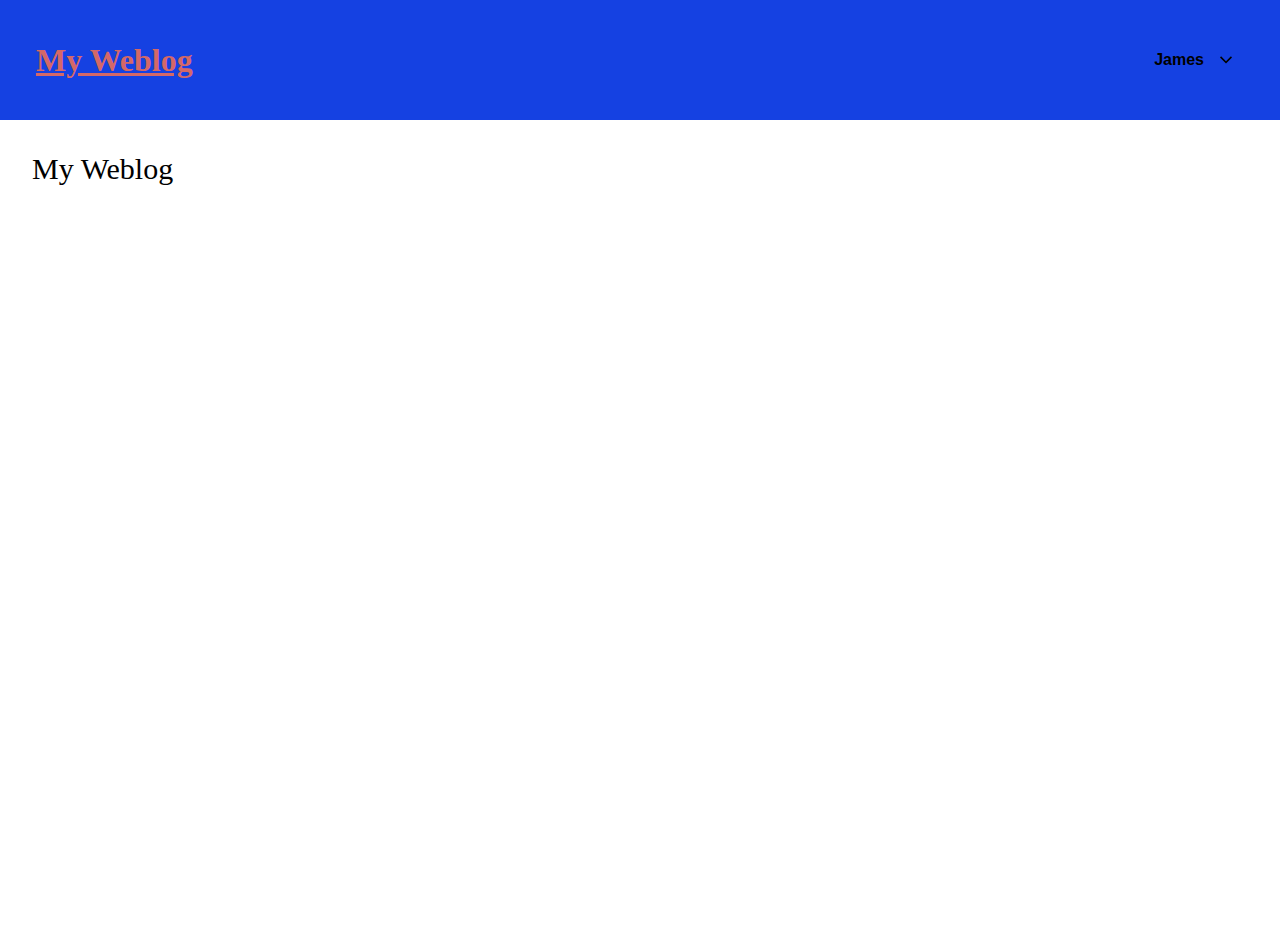
<file: index.html>
<!DOCTYPE html>
<html lang="en">

<head>
    <meta charset="UTF-8">
    <meta http-equiv="X-UA-Compatible" content="IE=edge">
    <meta name="viewport" content="width=device-width, initial-scale=1.0">
    <link rel="stylesheet" href="./design/header.css">
    <link rel="preconnect" href="https://fonts.googleapis.com">
    <link rel="preconnect" href="https://fonts.gstatic.com" crossorigin>
    <link
        href="https://fonts.googleapis.com/css2?family=Poppins:ital,wght@0,100;0,200;0,300;0,400;0,500;0,600;0,700;0,800;0,900;1,100;1,200;1,300;1,400;1,500;1,600;1,700;1,800;1,900&display=swap"
        rel="stylesheet">
    <link rel="stylesheet" href="./design/index.css">
    <title>Redlock</title>
</head>

<body>
    <header>
        <h1>My Weblog</h1>
        <button></button>
    </header>

    <main>
        <h2>My Weblog</h2>

    </main>

    <script type="module" src="./scripts/index.js"></script>
    <script type="module" src="./scripts/header.js"></script>
</body>

</html>
</file>
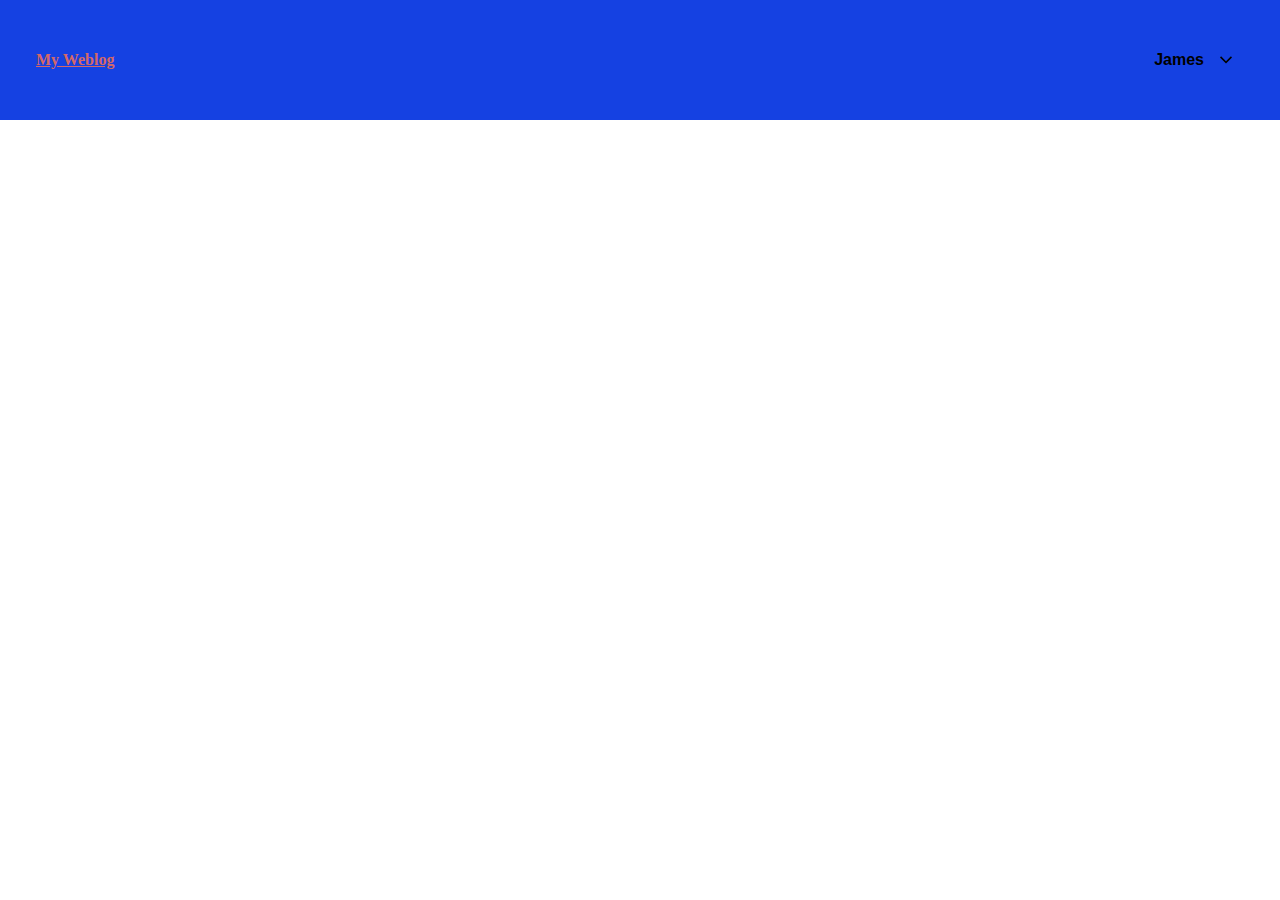
<file: blog.html>
<!DOCTYPE html>
<html lang="en">

<head>
    <meta charset="UTF-8">
    <meta http-equiv="X-UA-Compatible" content="IE=edge">
    <meta name="viewport" content="width=device-width, initial-scale=1.0">
    <link rel="stylesheet" href="./design/header.css">
    <link rel="preconnect" href="https://fonts.googleapis.com">
    <link rel="preconnect" href="https://fonts.gstatic.com" crossorigin>

    <link
        href="https://fonts.googleapis.com/css2?family=Poppins:ital,wght@0,100;0,200;0,300;0,400;0,500;0,600;0,700;0,800;0,900;1,100;1,200;1,300;1,400;1,500;1,600;1,700;1,800;1,900&display=swap"
        rel="stylesheet">
    <link rel="stylesheet" href="./design/blog.css">
    <title>Redlock</title>
</head>

<body>
    <header>
        <a href="index.html">My Weblog</a>
        <button></button>
    </header>

    <main>

    </main>

    <script type="module" src="./scripts/blog.js"></script>
    <script type="module" src="./scripts/header.js"></script>
</body>


</html>
</file>
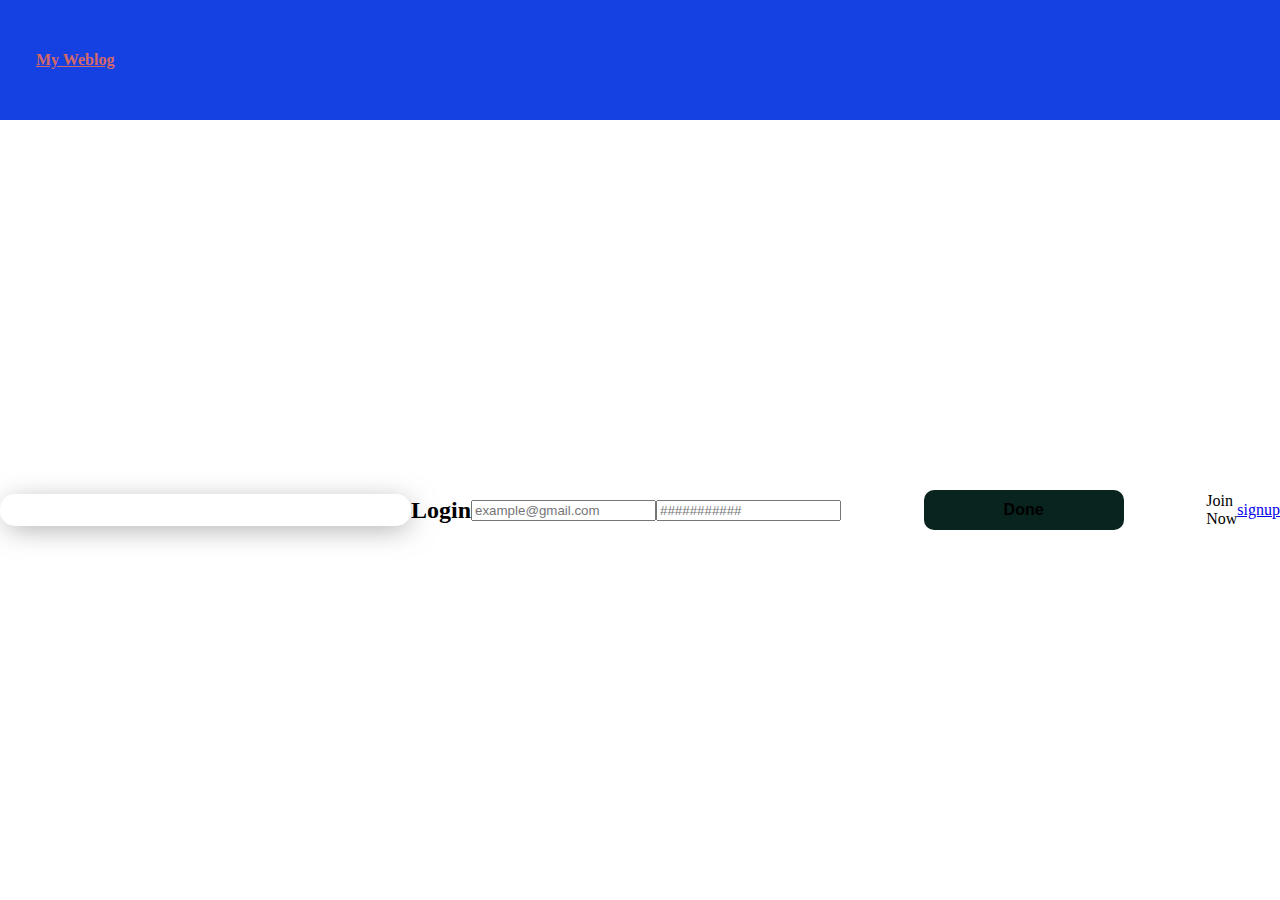
<file: login.html>
<!DOCTYPE html>
<html lang="en">

<head>
    <meta charset="UTF-8">
    <meta http-equiv="X-UA-Compatible" content="IE=edge">
    <meta name="viewport" content="width=device-width, initial-scale=1.0">
    <link rel="stylesheet" href="./design/header.css">
    <link rel="preconnect" href="https://fonts.googleapis.com">
    <link rel="preconnect" href="https://fonts.gstatic.com" crossorigin>
    <link
        href="https://fonts.googleapis.com/css2?family=Poppins:ital,wght@0,100;0,200;0,300;0,400;0,500;0,600;0,700;0,800;0,900;1,100;1,200;1,300;1,400;1,500;1,600;1,700;1,800;1,900&display=swap"
        rel="stylesheet">
    <link rel="stylesheet" href="./design/auth.css">
    <title>Login</title>
</head>

<body>
    <header>
        <a href="index.html">My Weblog</a>
        <button></button>
    </header>

    <main>
        <form class="card"></form>
        <h2>Login</h2>

        <div>
            <label Email></label>
            <input type="email" placeholder="example@gmail.com">
        </div>

        <div>
            <label Passcode></label>
            <input type="Passcode" placeholder="###########">
        </div>

        <div class="btn">
            <button class="submit">Done</button>
        </div>
        <p class="" message></p>
        <p>Join Now</p> <a href="signup.html">signup</a>
    </main>

    <script src="./scripts/login.js"></script>
</body>

</html>
</file>
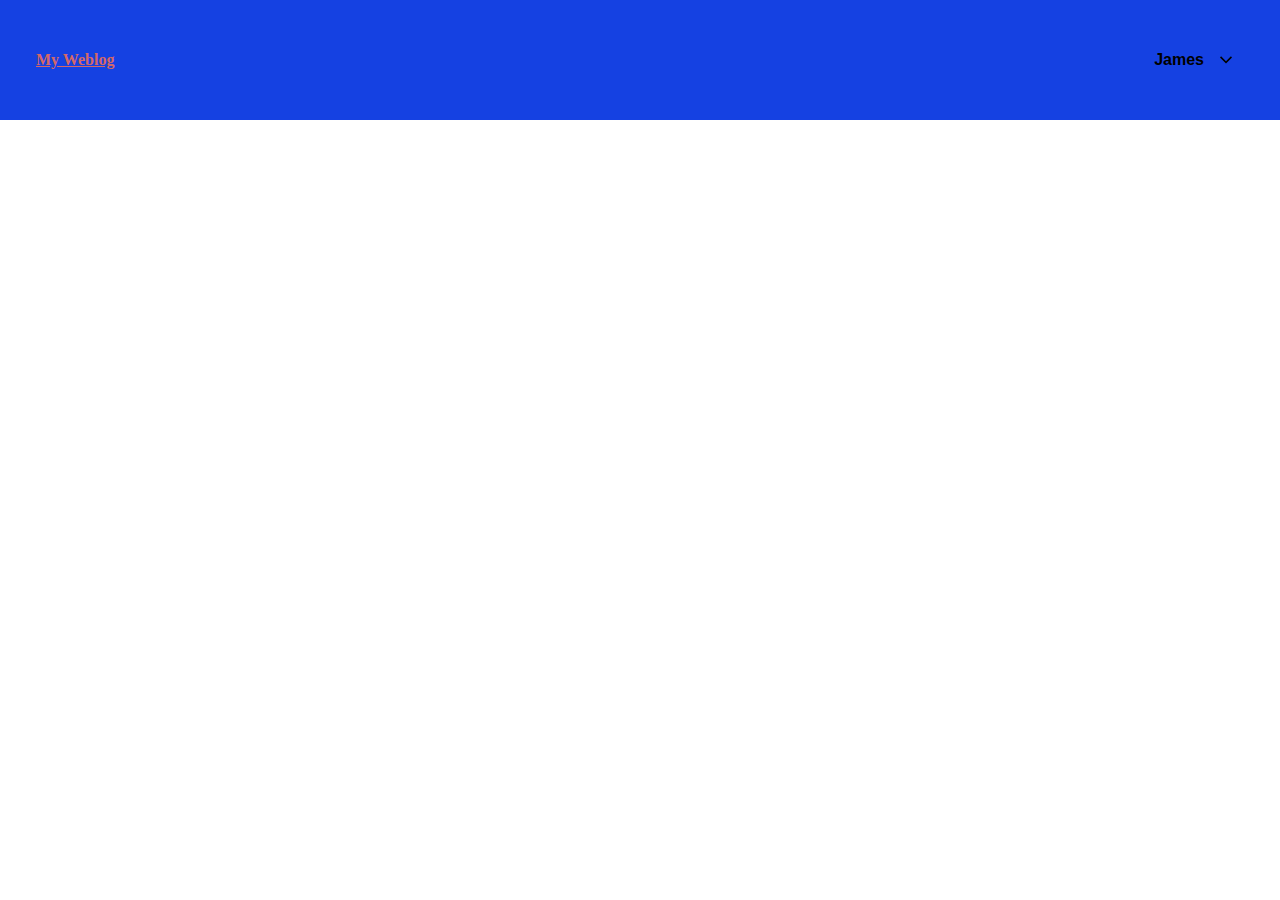
<file: profile.html>
<!DOCTYPE html>
<html lang="en">

<head>
    <meta charset="UTF-8">
    <meta name="viewport" content="width=device-width, initial-scale=1.0">
    <link rel="stylesheet" href="./design/header.css">
    <link rel="preconnect" href="https://fonts.googleapis.com">
    <link rel="preconnect" href="https://fonts.gstatic.com" crossorigin>
    <link
        href="https://fonts.googleapis.com/css2?family=Poppins:ital,wght@0,100;0,200;0,300;0,400;0,500;0,600;0,700;0,800;0,900;1,100;1,200;1,300;1,400;1,500;1,600;1,700;1,800;1,900&display=swap"
        rel="stylesheet">
    <link rel="stylesheet" href="./design/profile.css">
    <title>My profile</title>
</head>

<body>
    <header>
        <a href="index.html">My Weblog</a>
        <button></button>
    </header>

    <main>

    </main>

    <script type="module" src="./scripts/profile.js"></script>
    <script type="module" src="./scripts/header.js"></script>
</body>

</html>
</file>
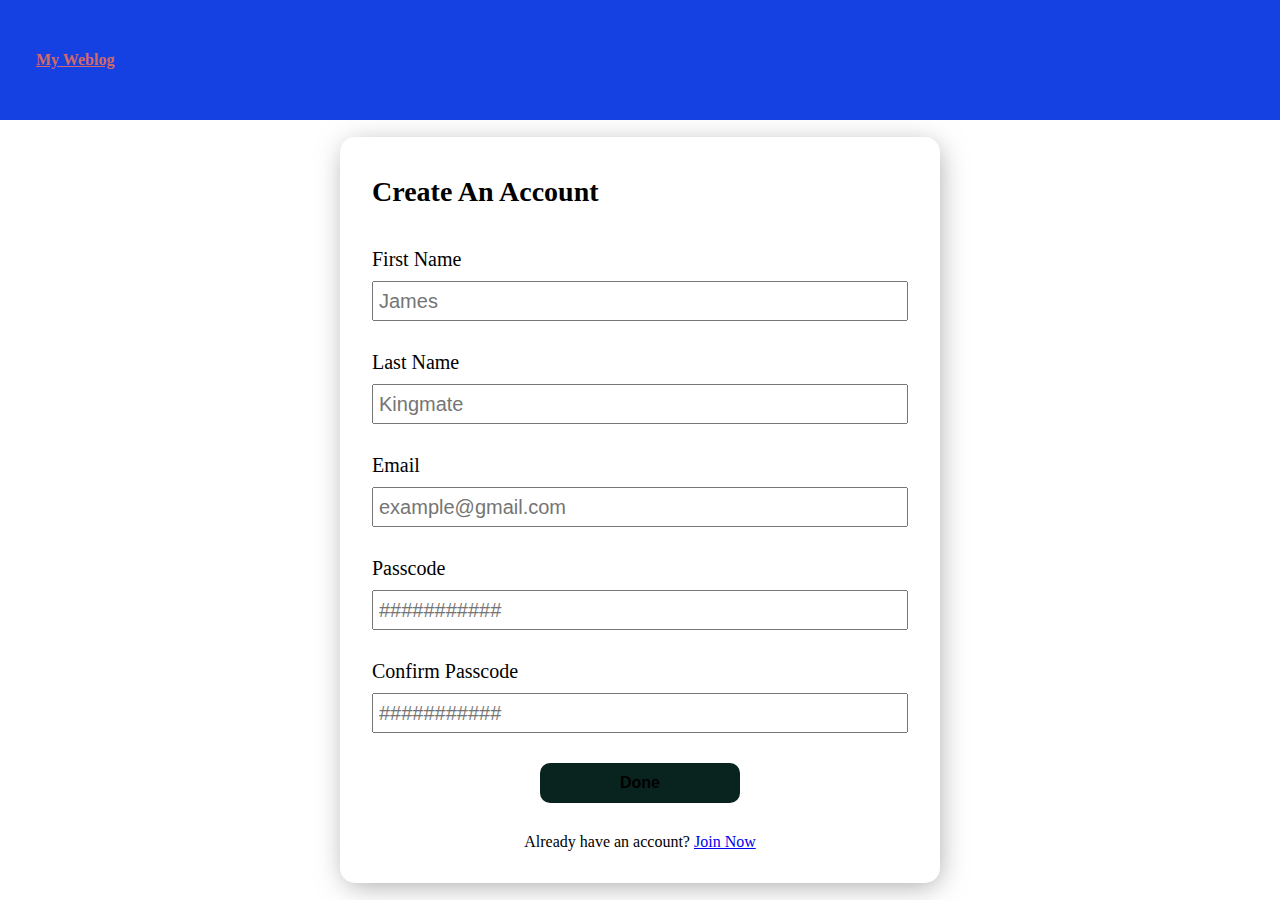
<file: signup.html>
<!DOCTYPE html>
<html lang="en">

<head>
    <meta charset="UTF-8">
    <meta http-equiv="X-UA-Compatible" content="IE=edge">
    <meta name="viewport" content="width=device-width, initial-scale=1.0">
    <link rel="stylesheet" href="./design/header.css">
    <link rel="preconnect" href="https://fonts.googleapis.com">
    <link rel="preconnect" href="https://fonts.gstatic.com" crossorigin>
    <link
        href="https://fonts.googleapis.com/css2?family=Poppins:ital,wght@0,100;0,200;0,300;0,400;0,500;0,600;0,700;0,800;0,900;1,100;1,200;1,300;1,400;1,500;1,600;1,700;1,800;1,900&display=swap"
        rel="stylesheet">
    <link rel="stylesheet" href="./design/auth.css">
    <title>Signup</title>
</head>

<body>
    <header>
        <a href="index.html">My Weblog</a>
        <button></button>
    </header>

    <main>
        <form class="card">
            <h2>Create An Account</h2>

            <div>
                <label>First Name</label>
                <input type="text" placeholder="James">
            </div>

            <div>
                <label>Last Name</label>
                <input type="text" placeholder="Kingmate">
            </div>

            <div>
                <label>Email</label>
                <input type="email" placeholder="example@gmail.com">
            </div>

            <div>
                <label>Passcode</label>
                <input type="passcode" placeholder="###########">
            </div>

            <div>
                <label>Confirm Passcode</label>
                <input type="passcode" placeholder="###########">
            </div>

            <div class="btn">
                <button class="submit">Done</button>
            </div>
            <p class="message"></p>
            <p>Already have an account? <a href="login.html">Join Now</a></p>
        </form>
    </main>

    <script src="./scripts/signup.js"></script>
</body>

</html>
</main>
</body>

</html>
</file>
<file: design/header.css>
* {
    box-sizing: border-box;
}

body {
    font-family: 'poppins, sans-serif';
    margin: 0;
    padding: 0;
    min-height: 100vh;
    max-width: 100vw;
}

header {
    display: flex;
    justify-content: space-between;
    align-items: center;
    width: 100%;
    padding: 16px 36px;
    background-color: rgb(21, 65, 226);
    position: relative;
    height: 120px;
}

header h1,
header a {
    font: size 20px;
    margin: 0;
    font-weight: 900;
    color: #d46868;
    text-decoration: underline;
}

header button {
    display: flex;
    justify-content: space-between;
    align-items: center;
    border: none;
    cursor: pointer;
    background: transparent;

}

header button p {
    font-size: 16px;
    font-weight: 700;
    margin-right: 10px;
}

.icon {
    display: flex;
    justify-content: center;
    align-items: center;
    transition: 0.5s ease;
}

.icon-true {
    transform: rotateZ(180deg);
}

.dropdown {
    position: absolute;
    right: 36px;
    top: 90px;
    transition: 0.5s ease;
    z-index: 1;
    border-radius: 5px;
}

.dropdown-false {
    display: none;
}

.dropdown-true {
    background-color: #ffffff;
    display: flex;
    flex-direction: column;
    width: 150px;
    padding: 16px;
    box-shadow: 2px 5px 28px -4px rgba(128, 128, 128, 0.75);
    -webkit-box-shadow: 2px 5px 28px -4px rgba(128, 128, 128, 0.75);
    -moz-box-shadow: 2px 5px 28px -4px rgba(128, 128, 128, 0.75);

}

.dropdown a {
    text-decoration: none;
    text-align: center;
    font-size: 16px;
    font-weight: 400;
    margin-bottom: 20px;
    color: rgb(198, 121, 237);
}

.dropdown a:last-child {
    margin-bottom: 0;
}

main {
    min-height: calc(100vh - 120px);
}

@media screen and (max-width: 576px) {

    header {
        padding: 8px 16px;
        height: 80px;
    }

    header h1,
    header a {
        font-size: 20px;
        font-weight: 800;
    }

    .dropdown {
        right: 6px;
        top: 70px;
    }

    main {
        min-height: calc(100vh - 80px);
    }
}
</file>
<file: design/index.css>
main {
    display: block;
    flex-direction: column;
    padding: 0px 32px;
}

h2 {
    font-size: 30px;
    font-weight: 300;
    margin: 32px 0px;
}

.weblog-title {
    font-size: large;
    font-weight: 400;
    margin: 20px 0px;
}

.weblog-body {
    font-size: large;
    font-weight: 400;
    margin: 0px;
    text-align: justify;
    display: -webkit-box;
    -webkit-box-orient: vertical;
    -webkit-line-clamp: 2;
    overflow: hidden;
}

.weblog-container {
    width: 100%;
    max-width: 800px;
    box-shadow: 8px 5px 28px -4px rgba(50, 84, 84, 0.75);
    -webkit-box-shadow: 8px 5px 28px -4px rgba(26, 48, 50, 0.75);
    -moz-box-shadow: 8px 5px 28px -4px rgba(31, 51, 44, 0.75);
    margin: 55px;
    padding: 30px 20px;
    border-radius: 10px;
}

.weblog-author {
    font-size: large;
    font-weight: 500;
    margin: 20px 0px;
}

.btn-container {
    display: flex;
    align-items: center;
    justify-content: flex-end;
    margin-top: 20px;
}

.btn-container button {
    width: 90px;
    height: 40px;
    border: none;
    border-radius: 5px;
    background-color: rgb(17, 17, 234);
    cursor: pointer;
    font-size: 20px;
    font-weight: 700;
    transition: 0.5s ease
}

.btn-container button:hover {
    transform: scale(1.1);
}

.addweblog {
    position: fixed;
    bottom: 100px;
    right: 60px;
    padding: 16px 32px;
    background-color: rgb(111, 204, 57);
    display: flex;
    justify-content: center;
    align-items: center;
    text-decoration: none;
    color: rgb(0, 0, 0);
    font-size: 20px;
    font-weight: 600;
    border-radius: 30px;
}

@media screen and (max-width: 576px) {
    main {
        padding: 0px 16px 200px;
        align-items: center;
    }

    h2 {
        font-size: 28px;
        width: 100%;
        text-align: start;
    }

    .weblog-container {
        width: 95%;
        max-width: auto;
        margin: 20px 0px;
        padding: 30px 20px;
        border-radius: 10px;
    }

    .weblog-title {
        font-size: 22px;
        display: -webkit-box;
        -webkit-box-orient: vertical;
        -webkit-line-clamp: 2;
        overflow: hidden;
    }

    .weblog-authur {
        font-size: 16px;
        margin: 10px 0px;
    }

    .weblog-body {
        font-size: 14px;
        -webkit-line-clamp: 3;
    }

    .btn-container button {
        width: 70px;
        height: 35px;
        font-size: 14px;
    }

    .addweblog {
        bottom: 80px;
        right: 20px;
        padding: 16px 16px;
        font-size: 16px;
    }
}
</file>
<file: design/blog.css>
main {
    display: flex;
    padding: 16px 32px;
    width: 100%;
    justify-content: space-between;
    position: relative;
    max-height: calc(100vh - 120px);
}

.weblog-container {
    display: flex;
    flex-direction: column;
    width: 65%;
    min-height: 100%;
    overflow-y: scroll;
}

.weblog-container::-webkit-scrollbar {
    display: none;
}

h2 {
    font-size: 36px;
    font-weight: 600;
}

.weblog-authur {
    font-size: 20px;
    font-weight: 500;
}

.weblog-body {
    text-align: justify;
    font-size: 18px;
    line-height: 34px;
}

.comment-container {
    display: flex;
    flex-direction: column;
    justify-content: space-between;
    width: 35%;
    min-height: 100%;
    box-shadow: 2px 5px 28px -4px rgba(128, 128, 128, 0.75);
    -webkit-box-shadow: 2px 5px 28px -4px rgba(128, 128, 128, 0.75);
    -moz-box-shadow: 2px 5px 28px -4px rgba(128, 128, 128, 0.75);
    padding: 16px 32px;
}

.comments {
    width: 100%;
    height: calc(100% - 70px);
    overflow-y: scroll;
}

.comments::-webkit-scrollbar {
    display: none;
}

.eachComments {
    display: flex;
    flex-direction: column;
    margin-bottom: 30px;
    width: 100%;
    border-bottom: 1px solid #828283;
}

.eachComments h3 {
    margin: 0;
    font-size: 16px;
}

.eachComments p {
    margin: 5px 0px 10px;
}

.commentError {
    margin: 10px 0px 5px;
    color: rgb(123, 71, 71);
    font-size: 14px;
}

.addComment {
    display: flex;
    align-items: center;
    width: 100%;
    height: 50px;
}

.newComment {
    height: 45px;
    flex-grow: 1;
    padding-left: 10px;
    outline: none;
    border: none;
    font-size: 16px;
    font-weight: 400;
}

.sendComment {
    display: flex;
    justify-content: center;
    align-items: center;
    background: transparent;
    border: none;
    cursor: pointer;
}

@media screen and (max-width: 576px) {
    main {
        padding: 8px 16px 70px;
        flex-direction: column;
        max-height: calc(100vh - 80px);
    }

    .weblog-container {
        width: 100%;
        max-height: calc(100vh - 80px);
    }

    h2 {
        font-size: 28px;
        margin: 30px 0px 0px;
    }

    .weblog-authur {
        font-size: 18px;
        margin: 0;
    }

    .weblog-body {
        font-size: 16px;
    }

    .comment-container {
        width: 100%;
        min-height: 300px;
        max-height: 500px;
    }

    .eachComments {
        margin-bottom: 20px;
    }

    .eachComments p {
        font-size: 14px;
    }

    .addweblog {
        bottom: 80px;
        right: 20px;
        padding: 16px 16px;
        font-size: 16px;
    }
}
</file>
<file: design/auth.css>
main {
    display: flex;
    justify-content: center;
    align-items: center;
    width: 100%;
}

.card {
    padding: 16px 32px;
    width: 100%;
    max-width: 600px;
    border-radius: 15px;
    box-shadow: 2px 5px 28px -4px rgba(128, 128, 128, 0.75);
    -webkit-box-shadow: 2px 5px 28px -4px rgba(128, 128, 128, 0.75);
    -moz-box-shadow: 2px 5px 28px -4px rgba(128, 128, 128, 0.75);
}

.card h2 {
    font-size: 28px;
    font-weight: 600;
    margin-bottom: 40px;
}

.card div {
    display: flex;
    flex-direction: column;
    width: 100%;
    margin-bottom: 30px;
}

.card label {
    font-size: 20px;
    font-weight: 400;
}

.card input {
    font-size: 20px;
    font-weight: 400;
    height: 40px;
    margin-top: 10px;
    padding-left: 5px;
    outline: none;
}

.btn {
    display: flex;
    align-items: center;
    justify-content: center;
    width: 100%;
}

.btn button {
    width: 100%;
    max-width: 200px;
    height: 40px;
    cursor: pointer;
    border: none;
    border-radius: 10px;
    background-color: rgb(9, 36, 30);
    font-size: 16px;
    font-weight: 600;

}

.message {
    text-align: center;
    font-size: 14px;
    color: rgb(0, 25, 212);
}

form p {
    text-align: center;
    font-size: 16px;
}

@media screen and (max-width: 576px) {

    .card {
        padding: 8px 16px;
        width: 90%;
        max-width: 400px;
    }

    .card h2 {
        font-size: 24px;
        margin-bottom: 30px;
    }

    .card label {
        font-size: 16px;
    }

    .card input {
        font-size: 16px;
        font-weight: 400;
        height: 30px;
    }

    .message {
        font-size: 12px;
    }

    form p {
        font-size: 14px;
    }
}
</file>
<file: design/profile.css>
main {
    display: flex;
    flex-direction: column;
    padding: 16px 32px;
}

.profile {
    display: flex;
    flex-direction: column;
    margin: 50px 0px;
}

.profile h2 {
    font-size: 32px;
    font-weight: 700;
    margin: 0;
}

.profile p {
    font-size: 16px;
    margin: 5px 0px 20px;
}

.profile button {
    width: 150px;
    height: 40px;
    font-size: 16px;
    font-weight: 600;
    border: none;
    cursor: pointer;
    border-radius: 10px;
    background-color: rgb(0, 0, 0);
}

.userBlogs {
    display: flex;
    flex-direction: column;
    align-items: center;
    width: 100%;
}

.blogHeader {
    font-size: 26px;
    font-weight: 700;
    margin-bottom: 30px;
}

.blog-container {
    display: flex;
    flex-direction: column;
    margin-bottom: 30px;
    padding: 16px;
    width: 70%;
}

.blog-container h4 {
    font-size: 22px;
    font-weight: 600;
}

.blog-container p {
    text-align: justify;
    font-size: 18px;
    line-height: 38px;
    display: -webkit-box;
    -webkit-box-orient: vertical;
    -webkit-line-clamp: 5;
    overflow: hidden;
}

.blog-container .btn-container {
    display: flex;
    justify-content: flex-end;
    margin-top: 30px;
}

.blog-container .btn-container button {
    width: 100px;
    height: 40px;
    border: none;
    border-radius: 5px;
    font-size: 16px;
    font-weight: 600;
    cursor: pointer;
    background-color: rgb(113, 156, 143);
}

.cover {
    position: fixed;
    top: 0;
    left: 0;
    right: 0;
    bottom: 0;
    background-color: rgba(231, 129, 129, 0.5);
    backdrop-filter: blur(5px);
    display: flex;
    justify-content: center;
    align-items: center;
}

.hide {
    display: none;
}

.profileForm {
    display: flex;
    flex-direction: column;
    background-color: #c70808;
    padding: 16px;
    border-radius: 10px;
    width: 100%;
    max-width: 500px;
}

.profileForm label {
    font-size: 18px;
    line-height: 28px;
    font-weight: 600;
}

.profileForm input {
    width: 100%;
    margin: 5px 0px 20px;
    height: 40px;
    padding-left: 5px;
    font-size: 18px;
    border-radius: 5px;
    outline: none;
    border: 1px solid grey;
}

.profileForm .btnContainer {
    display: flex;
    justify-content: space-between;
    margin-top: 50px;
    padding: 0px 50px 30px;
}

.profileForm .btnContainer button {
    display: flex;
    justify-content: center;
    align-items: center;
    width: 50px;
    height: 50px;
    border-radius: 50%;
    border: none;
    cursor: pointer;
}

.discardBtn {
    background-color: red;
}

.confirmBtn {
    background-color: rgb(7, 117, 235);
}

.blogContainer {
    display: flex;
    flex-direction: column;
    background-color: #030000;
    padding: 24px;
    border-radius: 10px;
    width: 100%;
    max-width: 1200px;
}

.blogBtnContainer {
    display: flex;
    justify-content: flex-end;
}

.blogBtnContainer button {
    display: flex;
    justify-content: center;
    align-items: center;
    width: 40px;
    height: 40px;
    border-radius: 50%;
    border: none;
    cursor: pointer;
    margin-left: 20px;
}

.blogDiscardBtn {
    background-color: yellow;
}

.blogDeleteBtn {
    background-color: red;
}

.blogConfirmBtn {
    background-color: green;
}

.currentBlogContainer {
    display: flex;
}

.blogContent {
    display: flex;
    flex-direction: column;
    width: 70%;
}

.blogTitle {
    font-size: 24px;
    font-weight: 600;
}

.blogContentContainer {
    height: 500px;
    overflow-y: scroll;
    margin-top: 30px;
}

.blogContentContainer::-webkit-scrollbar {
    display: none;
}

.blogContentContainer p {
    font-size: 18px;
    line-height: 28px;
    text-align: justify;
}

.blogComments {
    display: flex;
    flex-direction: column;
    width: 28%;
    min-height: 100%;
    overflow-y: scroll;
    margin: 30px 0px 10px 10px;
    min-height: 100%;
    box-shadow: 2px 5px 28px -4px rgba(128, 128, 128, 0.75);
    -webkit-box-shadow: 2px 5px 28px -4px rgba(128, 128, 128, 0.75);
    -moz-box-shadow: 2px 5px 28px -4px rgba(128, 128, 128, 0.75);
    padding: 16px;
}

.blogComments::-webkit-scrollbar {
    display: none;
}

.hide {
    display: none;
}

.eachComments {
    display: flex;
    flex-direction: column;
    margin-bottom: 30px;
    width: 100%;
    border-bottom: 1px solid #828283;
}

.eachComments h3 {
    margin: 0;
    font-size: 16px;

}

.eachComments p {
    margin: 5px 0px 10px;
}

.addBlog {
    position: fixed;
    bottom: 100px;
    right: 60px;
    padding: 16px 32px;
    background-color: rgb(111, 204, 57);
    display: flex;
    justify-content: center;
    align-items: center;
    text-decoration: none;
    color: white;
    font-size: 20px;
    font-weight: 600;
    border-radius: 30px;
}


@media screen and (max-width: 576px) {
    main {
        padding: 8px 16px 70px;
    }

    .profile {
        margin: 30px 0px;
    }

    .profile h2 {
        font-size: 26px;
    }

    .profile p {
        font-size: 16px;
        margin: 0px 0px 20px;
    }

    .profile button {
        width: 120px;
        font-size: 14px;
    }

    .blogHeader {
        font-size: 24px;
        width: 100%;
    }

    .blog-container {
        padding: 8px 0px;
        width: 100%;
        border-bottom: 1px solid #000000;
    }

    .blog-container h4 {
        font-size: 18px;
        margin: 0;
    }

    .blog-container p {
        font-size: 16px;
        line-height: 30px;
    }

    .blog-container .btn-container {
        margin-top: 20px;
    }

    .blog-container .btn-container button {
        width: 80px;
        font-size: 14px;
    }

    .profileForm {
        max-width: 350px;
    }

    .profileForm label {
        font-size: 16px;
    }

    .profileForm input {
        height: 35px;
        font-size: 1px;
    }

    .profileForm .btnContainer {
        margin-top: 20px;
        padding: 0px 10px 20px;
    }

    .profileForm .btnContainer button {
        width: 40px;
        height: 40px;
    }

    .blogContainer {
        padding: 16px;
        width: 95%;
        max-width: 800px;
    }

    .blogBtnContainer button {
        width: 35px;
        height: 35px;
    }

    .currentBlogContainer {
        flex-direction: column;
    }

    .blogContent {
        width: 100%;
    }

    .blogTitle {
        font-size: 18px;
        margin: 20px 0px 0px;
    }

    .blogContentContainer {
        height: 300px;
        margin-top: 10px;
    }

    .blogContentContainer p {
        font-size: 16px;
    }

    .blogComments {
        width: 100%;
        margin: 30px 0px 10px;
        min-height: 200px;
        max-height: 300px;
    }

    .eachComments {
        margin-bottom: 20px;
    }

    .eachComments p {
        font-size: 14px;
    }

    .addBlog {
        bottom: 80px;
        right: 20px;
        padding: 16px 16px;
        font-size: 16px;
    }
}
</file>
